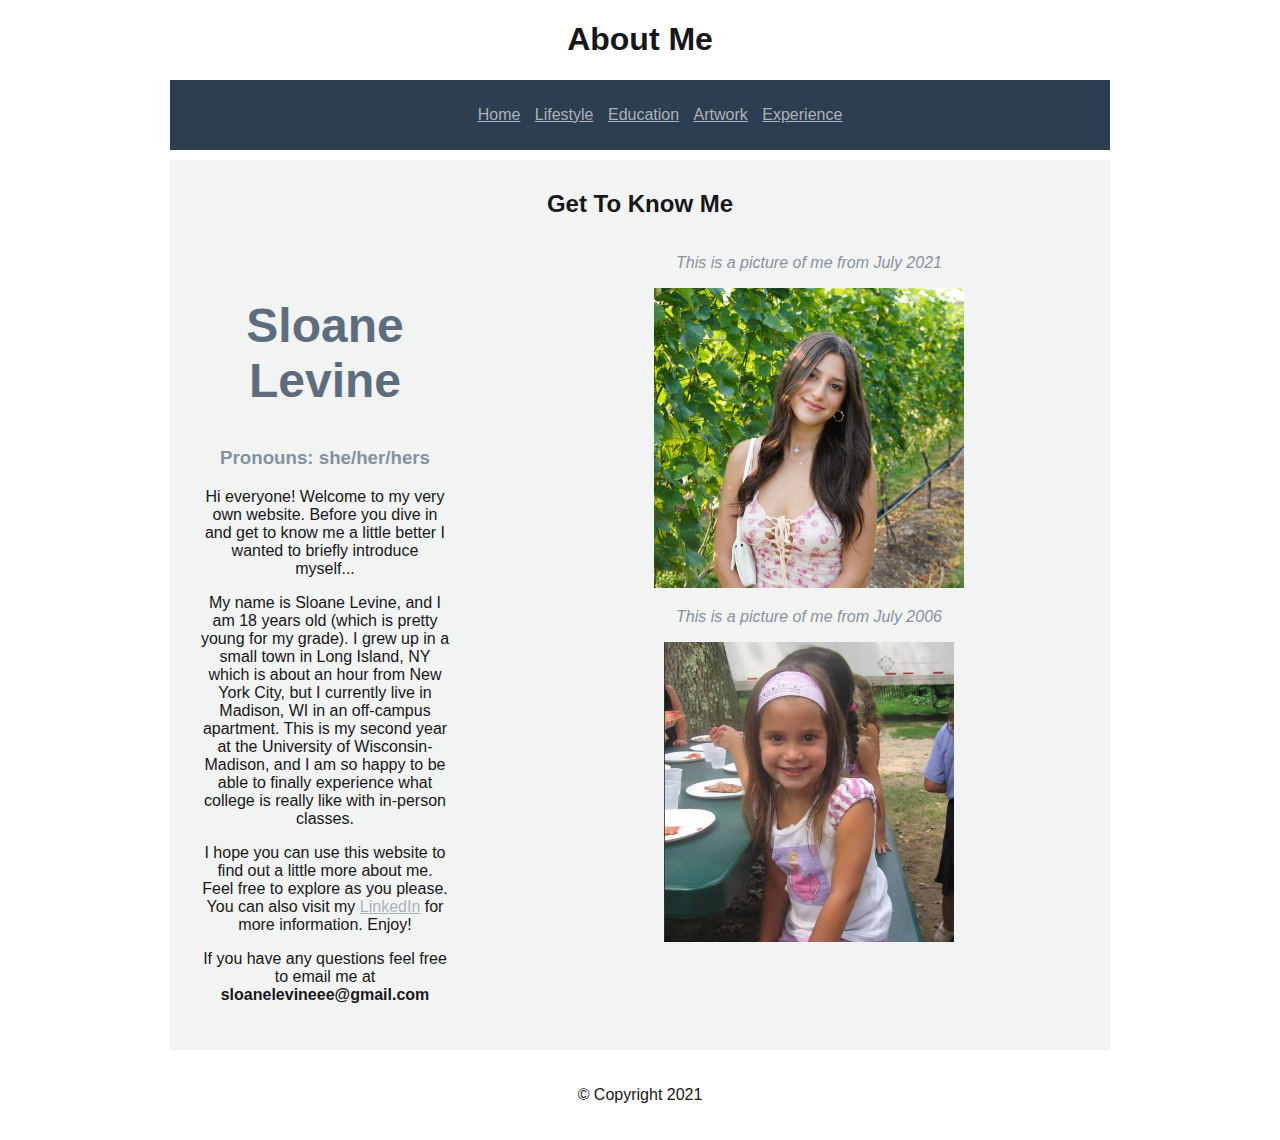
<file: index.html>
<!DOCTYPE html>
<html lang="en">
<meta charset="UTF-8">
	<head> 
		<title>About Sloane</title>
		<link rel="stylesheet" text="text/css" href="stylesheet.css">

	<!--- Information you don't want to display to users --> 

	</head>

	<body>
		<header>
			<h1>About Me</h1>
			<nav>

				<ul>
					<li><a href="index.html">Home</a></li>
					<li><a href="lifestyle.html">Lifestyle</a></li>
					<li><a href="education.html">Education</a></li>
					<li><a href="artwork.html">Artwork</a></li>
					<li><a href="experience.html">Experience</a></li>
				</ul>
			</nav>
		</header>
		<section>
			<h2>Get To Know Me</h2>
			<article>
				<h2 style="color: #5D6D7E; font-family: cursive, sans-serif; font-size: 300%;" >Sloane Levine</h2>
				<h3 style="color: #85929E">Pronouns: she/her/hers</h3>
				<p>Hi everyone! Welcome to my very own website. Before you dive in and get to know me a little better I wanted to briefly introduce myself...</p>
				<p>My name is Sloane Levine, and I am  18 years old (which is pretty young for my grade). I grew up in a small town in Long Island, NY which is about an hour from New York City, but I currently live in Madison, WI in an off-campus apartment. This is my second year at the University of Wisconsin-Madison, and I am so happy to be able to finally experience what college is really like with in-person classes.</p> 
				<p>I hope you can use this website to find out a little more about me. Feel free to explore as you please. You can also visit my <a href="https://www.linkedin.com/in/sloane-levine-ba2945217/">LinkedIn</a> for more information. Enjoy!</p>

			<p>If you have any questions feel free to email me at <b>sloanelevineee@gmail.com</b></p>

			</article>
			

		<aside>
			<p style="font-style: italic; color: #85929E;">This is a picture of me from July 2021</p>
			<img src="images\me.jpeg" alt="Sloane's photo" width="310" height="300">
		</aside>
		<aside>
			<p style="font-style: italic; color: #85929E;">This is a picture of me from July 2006</p>
			<img src="images\baby.PNG" alt="Sloane's photo" width="290" height="300">
		</aside>
		</section>
		

		
		<footer>

			<p>&copy; Copyright 2021</p>
		</footer>
	</body>

</html>
</file>
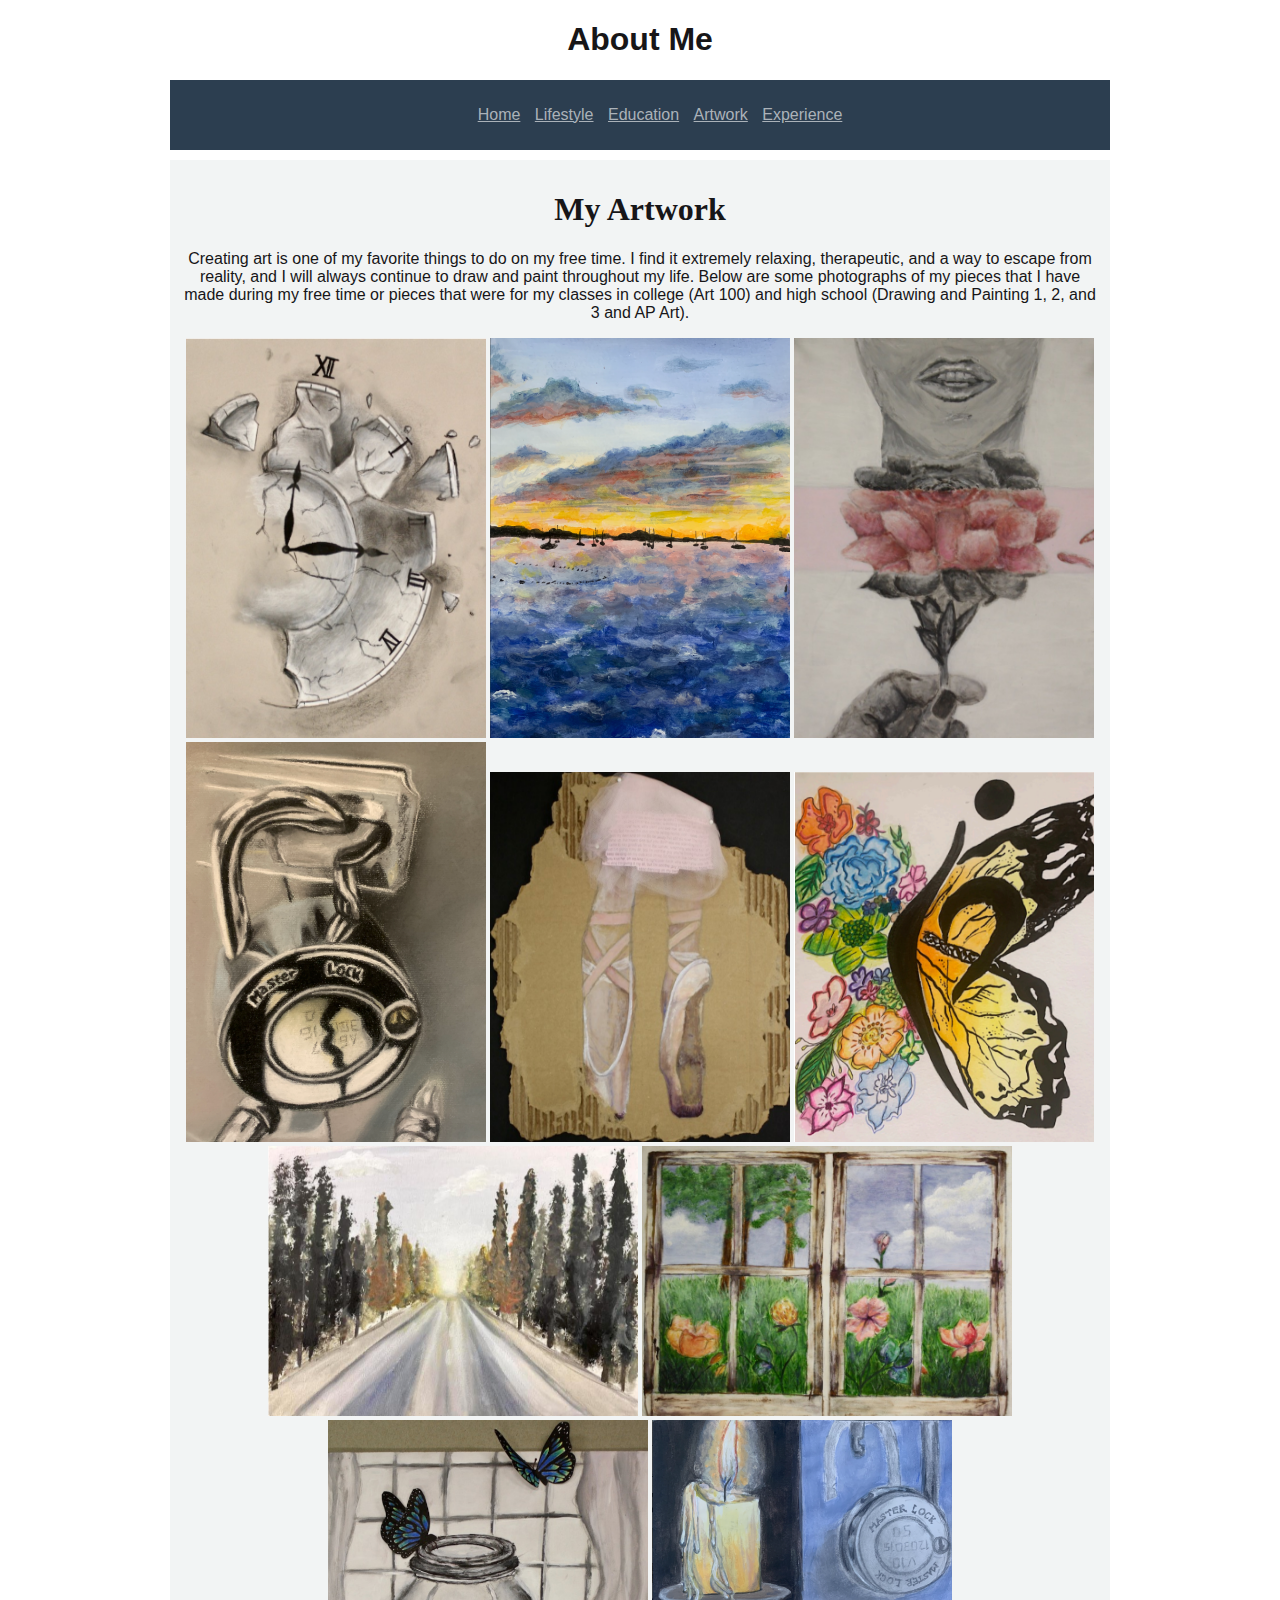
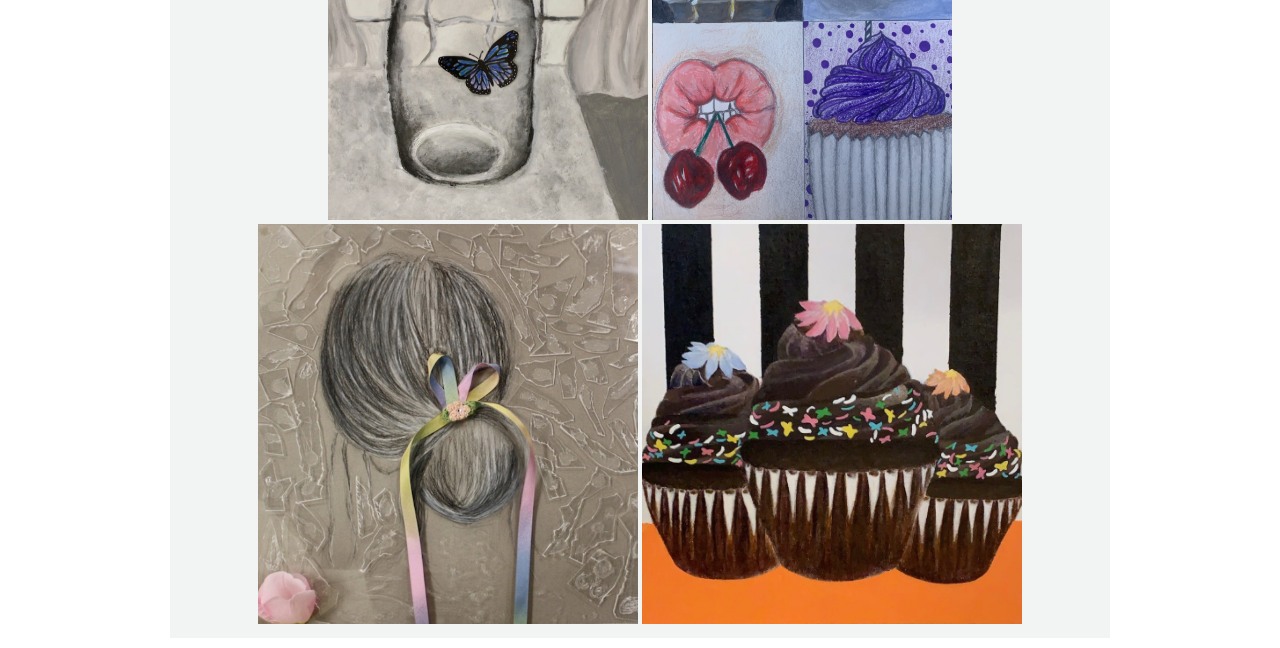
<file: artwork.html>
<!DOCTYPE html>
<html lang="en">
<meta charset="UTF-8">
	<head> 
		<title>Artwork</title>
		<link rel="stylesheet" href="stylesheet.css">
	</head>
	<body>
		<header>
			<h1>About Me</h1>

			<nav>

				<ul>
					<li><a href="index.html">Home</a></li>
					<li><a href="lifestyle.html">Lifestyle</a></li>
					<li><a href="education.html">Education</a></li>
					<li><a href="artwork.html">Artwork</a></li>
					<li><a href="experience.html">Experience</a></li>
				</ul>
			</nav>
		</header>
		<section>
			<h1 style="font-family: didot, serif;">My Artwork</h1>
			<p>Creating art is one of my favorite things to do on my free time. I find it extremely relaxing, therapeutic, and a way to escape from reality, and I will always continue to draw and paint throughout my life. Below are some photographs of my pieces that I have made during my free time or pieces that were for my classes in college (Art 100) and high school (Drawing and Painting 1, 2, and 3 and AP Art).</p>
			<img src="images\clock.PNG" alt="Sloane's photo" width="300" height="400">
			<img src="images\sunset.PNG" alt="Sloane's photo" width="300" height="400">
			<img src="images\flower.PNG" alt="Sloane's photo" width="300" height="400">
			<img src="images\lock.PNG" alt="Sloane's photo" width="300" height="400">
			<img src="images\ballerina.PNG" alt="Sloane's photo" width="300" height="370">
			<img src="images\butterfly.PNG" alt="Sloane's photo" width="300" height="370">
			<img src="images\trees.PNG" alt="Sloane's photo" width="370" height="270">
			<img src="images\window.PNG" alt="Sloane's photo" width="370" height="270">
			<img src="images\jar.PNG" alt="Sloane's photo" width="320" height="400">
			<img src="images\quad.PNG" alt="Sloane's photo" width="300" height="400">
			<img src="images\bun.PNG" alt="Sloane's photo" width="380" height="400">
			<img src="images\cupcake.jpeg" alt="Sloane's photo" width="380" height="400">
		<!--- Enter code below this comment. Remember all code you want to display to users needs to be between the <body> tags --> 
		

	</body>

</html>
</file>
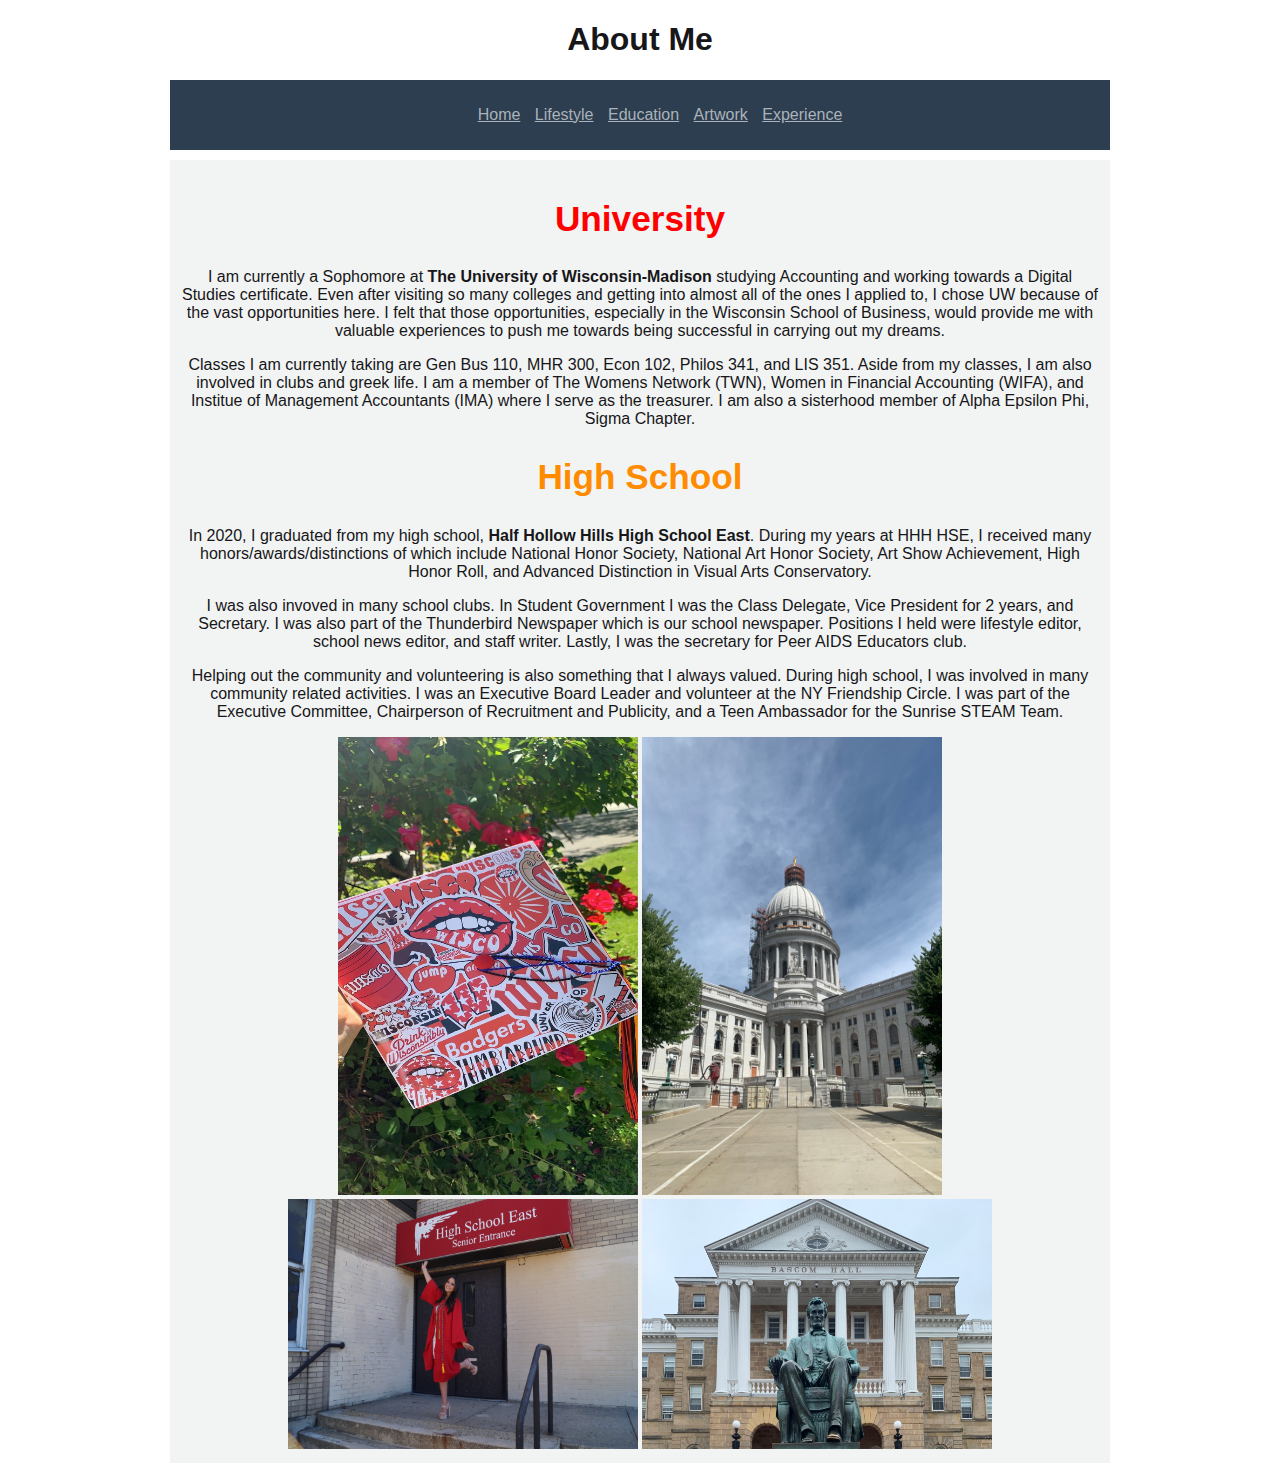
<file: education.html>
<!DOCTYPE html>
<html lang="en">
<meta charset="UTF-8">
	<head> 
		<title>My Education</title>
		<link rel="stylesheet" href="stylesheet.css">
	<!--- Information you don't want to display to users --> 
	</head>
	<body>
		<header>
			<h1>About Me</h1>
			<nav>

				<ul>
					<li><a href="index.html">Home</a></li>
					<li><a href="lifestyle.html">Lifestyle</a></li>
					<li><a href="education.html">Education</a></li>
					<li><a href="artwork.html">Artwork</a></li>
					<li><a href="experience.html">Experience</a></li>
				</ul>
			</nav>
		</header>
		<section>
			<h2 style="font-size: 220%; color: red;">University</h2>
			<p>I am currently a Sophomore at <strong>The University of Wisconsin-Madison</strong> studying Accounting and working towards a Digital Studies certificate. Even after visiting so many colleges and getting into almost all of the ones I applied to, I chose UW because of the vast opportunities here. I felt that those opportunities, especially in the Wisconsin School of Business, would provide me with valuable experiences to push me towards being successful in carrying out my dreams. </p>
			<p>Classes I am currently taking are Gen Bus 110, MHR 300, Econ 102, Philos 341, and LIS 351. Aside from my classes, I am also involved in clubs and greek life. I am a member of The Womens Network (TWN), Women in Financial Accounting (WIFA), and Institue of Management Accountants (IMA) where I serve as the treasurer. I am also a sisterhood member of Alpha Epsilon Phi, Sigma Chapter. </p>
			<h2 style="font-size: 220%; color: darkorange;">High School</h2>
			<p>In 2020, I graduated from my high school, <strong>Half Hollow Hills High School East</strong>. During my years at HHH HSE, I received many honors/awards/distinctions of which include National Honor Society, National Art Honor Society, Art Show Achievement, High Honor Roll, and Advanced Distinction in Visual Arts Conservatory.</p>
			<p>I was also invoved in many school clubs. In Student Government I was the Class Delegate, Vice President for 2 years, and Secretary. I was also part of the Thunderbird Newspaper which is our school newspaper. Positions I held were lifestyle editor, school news editor, and staff writer. Lastly, I was the secretary for Peer AIDS Educators club.</p>
			<p>Helping out the community and volunteering is also something that I always valued. During high school, I was involved in many community related activities. I was an Executive Board Leader and volunteer at the NY Friendship Circle. I was part of the Executive Committee, Chairperson of Recruitment and Publicity, and a Teen Ambassador for the Sunrise STEAM Team.</p>
			<img src="images\cap.jpeg" alt="Sloane's photo" width="300" height="458">
			<img src="images\capitol.jpeg" alt="Sloane's photo" width="300" height="458">
			<img src="images\grad.JPG" alt="Sloane's photo" width="350" height="250">
			<img src="images\wisco.jpeg" alt="Sloane's photo" width="350" height="250">
		</section>
		
		

	</body>

</html>
</file>
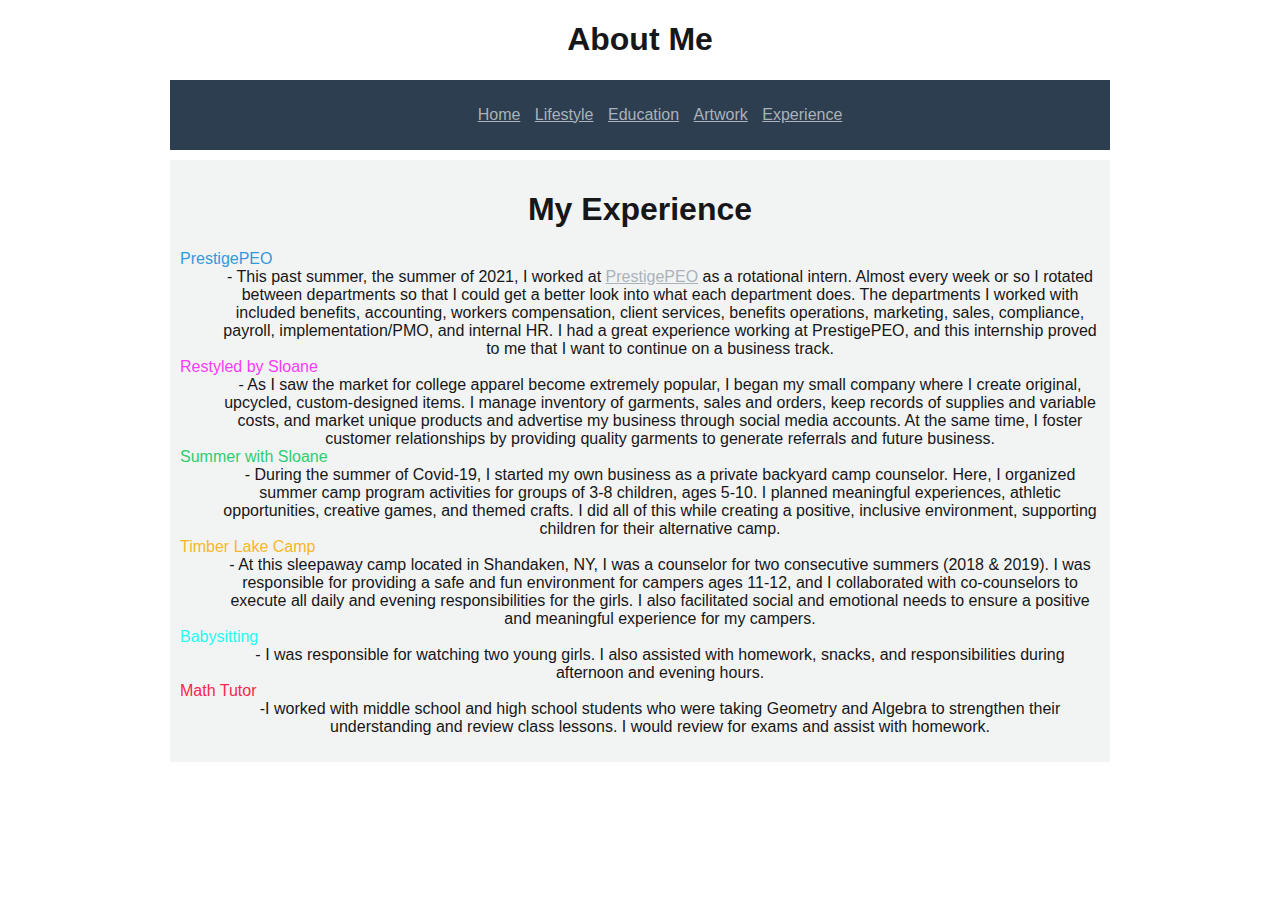
<file: experience.html>
<!DOCTYPE html>
<html lang="en">
<meta charset="UTF-8">
	<head> 
		<title>Experience</title>
		<link rel="stylesheet" href="stylesheet.css">
	</head>
	<body>
		<header>
			<h1>About Me</h1>

			<nav>

				<ul>
					<li><a href="index.html">Home</a></li>
					<li><a href="lifestyle.html">Lifestyle</a></li>
					<li><a href="education.html">Education</a></li>
					<li><a href="artwork.html">Artwork</a></li>
					<li><a href="experience.html">Experience</a></li>
				</ul>
			</nav>
		</header>
		<section>
			<h1>My Experience</h2>
				<dl>
				<dt class="mart2" style="color: #3498DB">PrestigePEO</dt>
				<dd>- This past summer, the summer of 2021, I worked at <a href="https://www.prestigepeo.com/">PrestigePEO</a> as a rotational intern. Almost every week or so I rotated between departments so that I could get a better look into what each department does. The departments I worked with included benefits, accounting, workers compensation, client services, benefits operations, marketing, sales, compliance, payroll, implementation/PMO, and internal HR. I had a great experience working at PrestigePEO, and this internship proved to me that I want to continue on a business track.</dd>
				<dt class="mart2" style="color: #F93BF9">Restyled by Sloane</dt>
				<dd>- As I saw the market for college apparel become extremely popular, I began my small company where I create original, upcycled, custom-designed items. I manage inventory of garments, sales and orders, keep records of supplies and variable costs, and market unique products and advertise my business through social media accounts. At the same time, I foster customer relationships by providing quality garments to generate referrals and future business.</dd>
				<dt class="mart2" style="color: #2ECC71">Summer with Sloane</dt>
				<dd>- During the summer of Covid-19, I started my own business as a private backyard camp counselor. Here, I organized summer camp program activities for groups of 3-8 children, ages 5-10. I planned meaningful experiences, athletic opportunities, creative games, and themed crafts. I did all of this while creating a positive, inclusive environment, supporting children for their alternative camp.</dd>
				<dt class="mart2" style="color: #F9B626">Timber Lake Camp</dt>
				<dd>- At this sleepaway camp located in Shandaken, NY, I was a counselor for two consecutive summers (2018 & 2019). I was responsible for providing a safe and fun environment for campers ages 11-12, and I collaborated with co-counselors to execute all daily and evening responsibilities for the girls. I also facilitated social and emotional needs to ensure a positive and meaningful experience for my campers.</dd>
				<dt class="mart2" style="color: #26F9F3">Babysitting</dt>
				<dd>- I was responsible for watching two young girls. I also assisted with homework, snacks, and responsibilities during afternoon and evening hours.</dd>
				<dt class="mart2" style="color: #F9264C">Math Tutor</dt>
				<dd>-I worked with middle school and high school students who were taking Geometry and Algebra to strengthen their understanding and review class lessons. I would review for  exams and assist with homework. </dd>
			</dl>
		</section>
	</body>

</head>

	<body>
		<!--- Enter code below this comment. Remember all code you want to display to users needs to be between the <body> tags --> 
		

	</body>

</html>
</file>
<file: stylesheet.css>
* {
	font-family: Arial, Versana sans-serif;
	color: #171618;
	text-align: center;
}

body {
	width: 960px;
	margin: 0 auto;
}

nav {

	background-color: #2C3E50;
	padding: 10px;
	margin: 10px;
}
a{
	color: #ABB2B9;
}

li {
	display: inline;
	padding: 5px;
}

section {
	overflow: auto;
	height: 100%;
	background-color: #F2F4F4;
	padding: 10px;
	margin: 10px;
}

article {
	padding: 10px;
	margin: 10px;
	width: 250px;
	float: left;
}

.mart{
	background-color: #FFFFFF;
	width: 430px;
	padding: 5px;
}
.mart2 {
	display: list-item;
	text-align: left;
}
.mart3 {
	background-color: #FFFFFF;
	display: inline;
	text-align: center;
	padding: 10px;
	margin: 10px;
}




aside {
	padding-left: 15px;
	margin-right: 15px;
	width: 60%;
	float: right;
}

footer {
	background-color: #FFFFFF;
	padding: 10px;
	margin: 10px;
}
</file>
